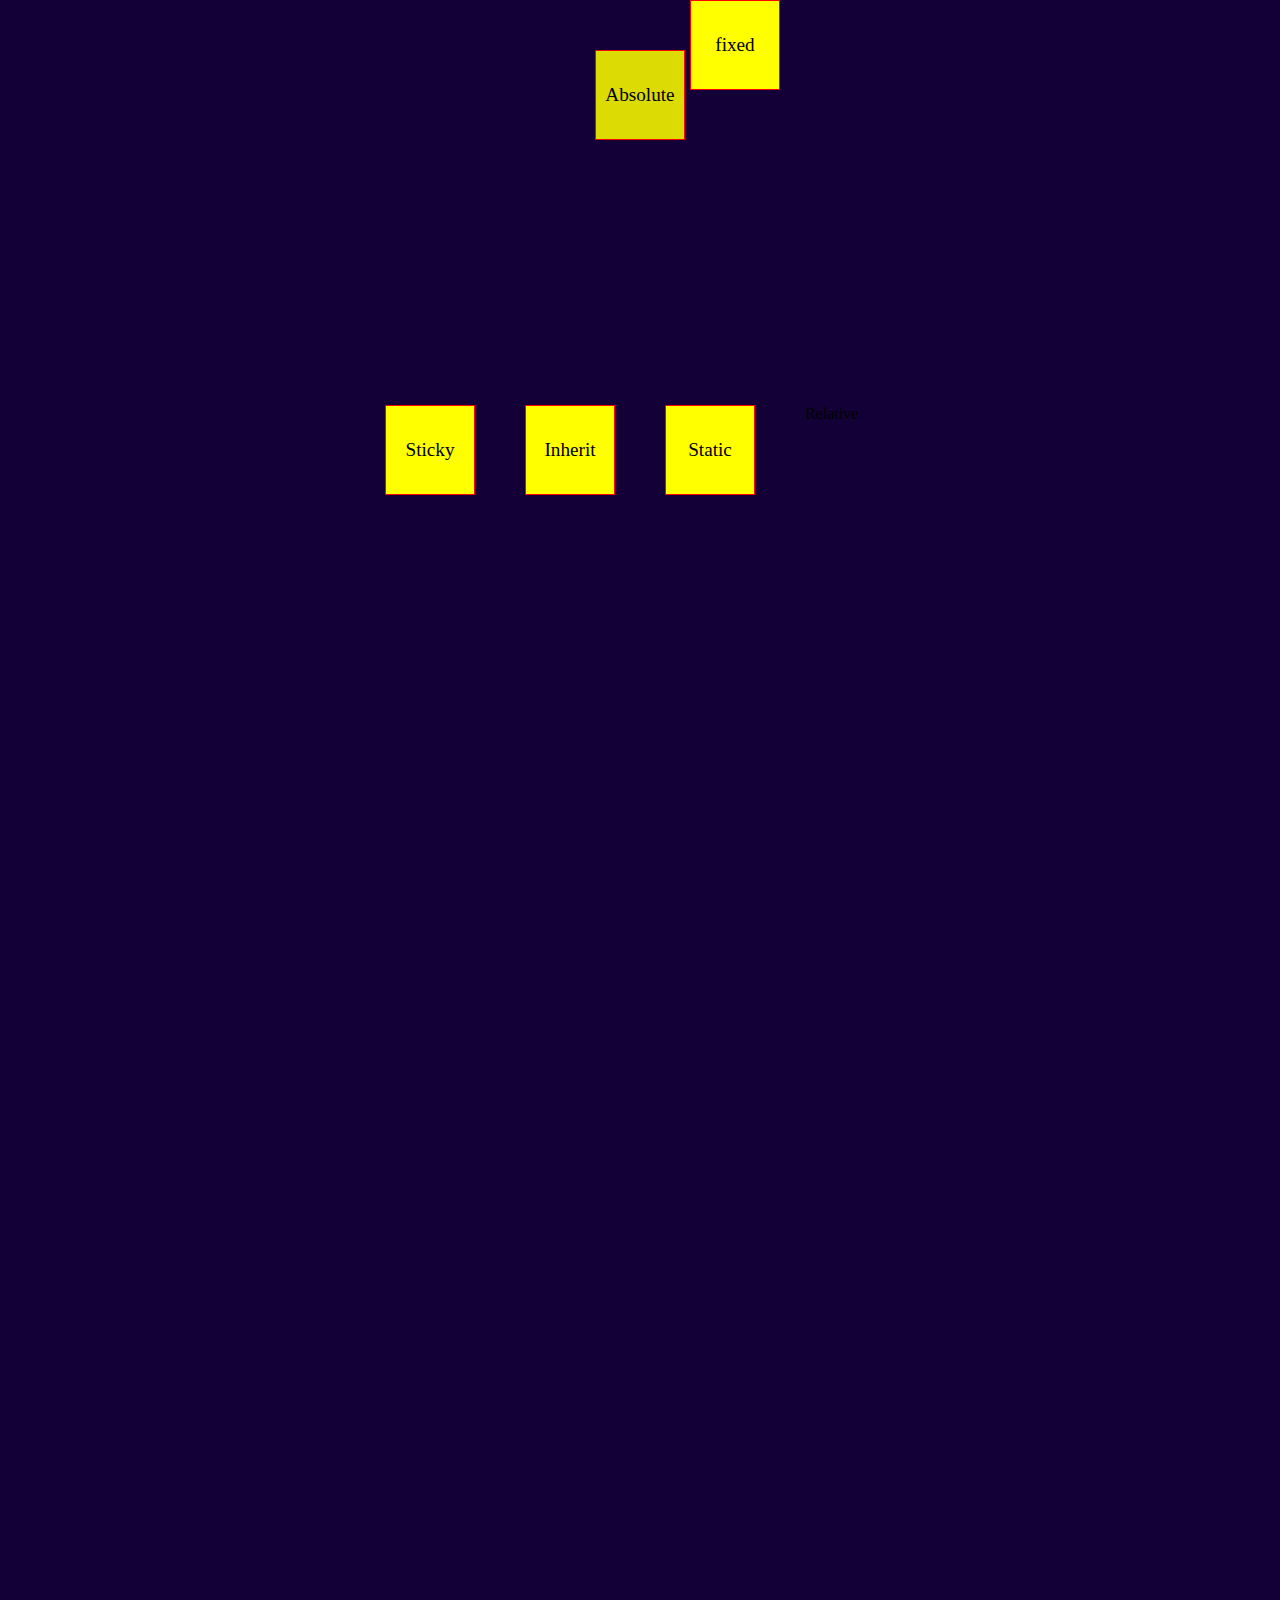
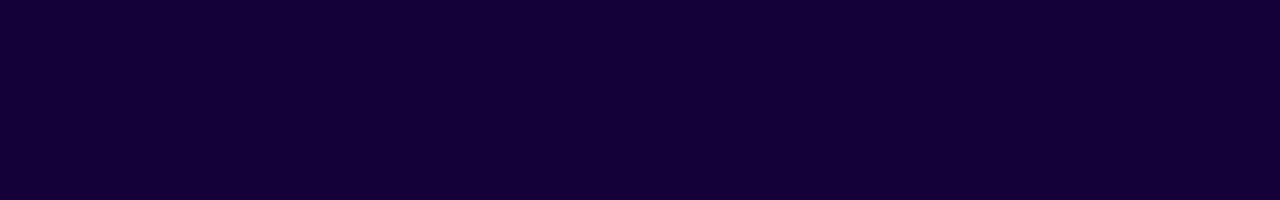
<file: Q1/index.html>
<!DOCTYPE html>
<html lang="en">
<head>
    <meta charset="UTF-8" />
    <meta name="viewport" content="width=device-width, initial-scale=1.0" />
    <title>Document</title>
    <link rel="stylesheet" href="style.css">
</head>
<body>
    <div class="wrapper">
        <div class="box1 box">Absolute</div>
        <div class="box2 box">Sticky</div>
        <div class="box3 box">fixed</div>
        <div class="box4 box">Inherit</div>
        <div class="box5 box">Static</div>
        <div class="box6 box">Relative</div>
    </div>
    <div class="wrapper"></div>
</body>
</html>
</file>
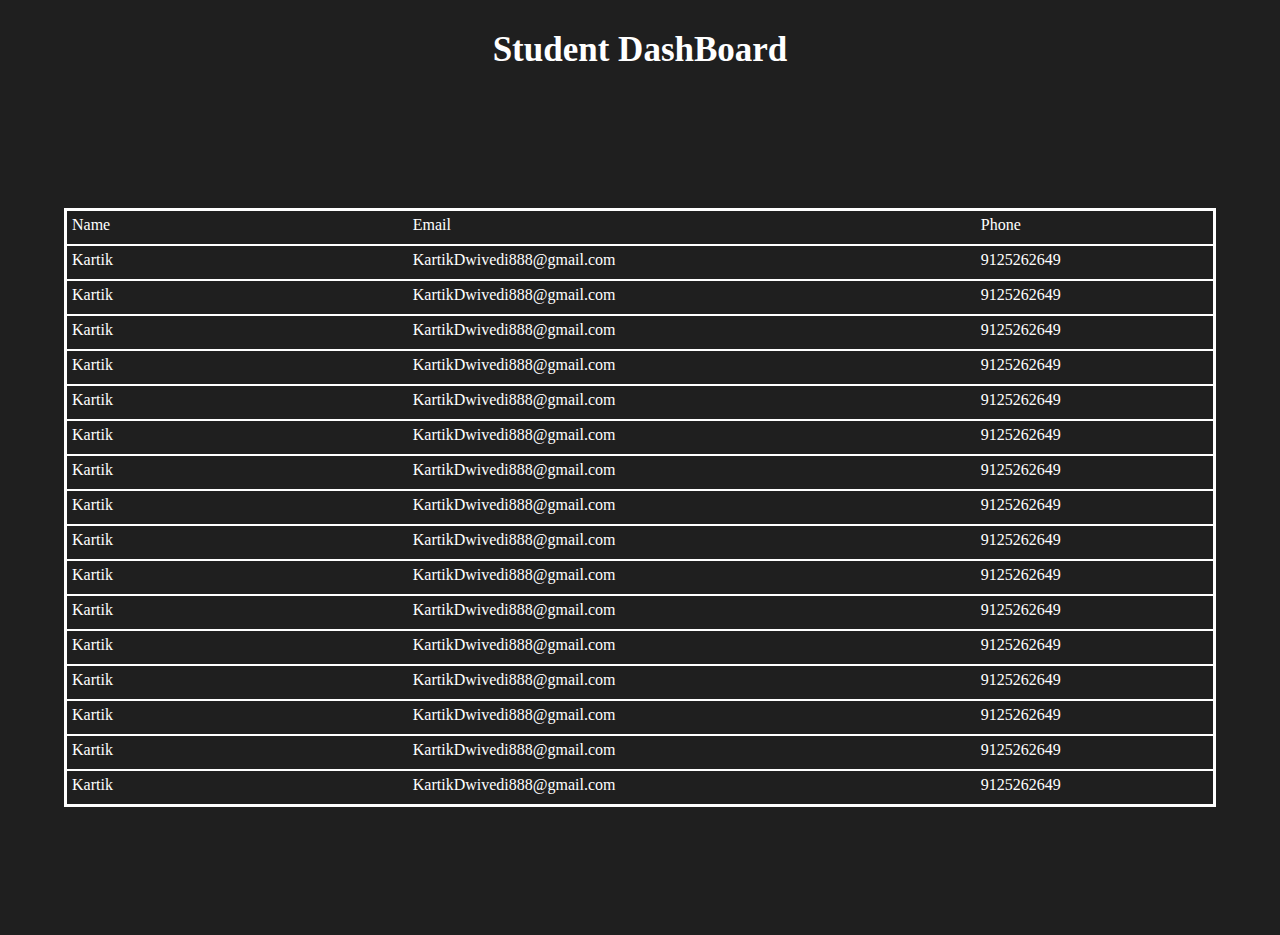
<file: assignment no 3/assignment no 3/Q10/index.html>
<!DOCTYPE html>
<html lang="en">
  <head>
    <meta charset="UTF-8" />
    <meta name="viewport" content="width=device-width, initial-scale=1.0" />
    <title>Document</title>
    <link rel="stylesheet" href="./style.css" />
  </head>
  <body>
    <p>Student DashBoard</p>
    <div class="wrapper">
      <div class="container">
        <div class="row1">
          <div class="name">Name</div>
          <div class="email">Email</div>
          <div class="phone">Phone</div>
        </div>
        <div class="row1">
          <div class="name">Kartik</div>
          <div class="email">KartikDwivedi888@gmail.com</div>
          <div class="phone">9125262649</div>
        </div>
        <div class="row1">
          <div class="name">Kartik</div>
          <div class="email">KartikDwivedi888@gmail.com</div>
          <div class="phone">9125262649</div>
        </div>
        <div class="row1">
          <div class="name">Kartik</div>
          <div class="email">KartikDwivedi888@gmail.com</div>
          <div class="phone">9125262649</div>
        </div>
        <div class="row1">
          <div class="name">Kartik</div>
          <div class="email">KartikDwivedi888@gmail.com</div>
          <div class="phone">9125262649</div>
        </div>
        <div class="row1">
          <div class="name">Kartik</div>
          <div class="email">KartikDwivedi888@gmail.com</div>
          <div class="phone">9125262649</div>
        </div>
        <div class="row1">
          <div class="name">Kartik</div>
          <div class="email">KartikDwivedi888@gmail.com</div>
          <div class="phone">9125262649</div>
        </div>
        <div class="row1">
          <div class="name">Kartik</div>
          <div class="email">KartikDwivedi888@gmail.com</div>
          <div class="phone">9125262649</div>
        </div>
        <div class="row1">
          <div class="name">Kartik</div>
          <div class="email">KartikDwivedi888@gmail.com</div>
          <div class="phone">9125262649</div>
        </div>
        <div class="row1">
          <div class="name">Kartik</div>
          <div class="email">KartikDwivedi888@gmail.com</div>
          <div class="phone">9125262649</div>
        </div>
        <div class="row1">
          <div class="name">Kartik</div>
          <div class="email">KartikDwivedi888@gmail.com</div>
          <div class="phone">9125262649</div>
        </div>
        <div class="row1">
          <div class="name">Kartik</div>
          <div class="email">KartikDwivedi888@gmail.com</div>
          <div class="phone">9125262649</div>
        </div>
        <div class="row1">
          <div class="name">Kartik</div>
          <div class="email">KartikDwivedi888@gmail.com</div>
          <div class="phone">9125262649</div>
        </div>
        <div class="row1">
          <div class="name">Kartik</div>
          <div class="email">KartikDwivedi888@gmail.com</div>
          <div class="phone">9125262649</div>
        </div>
        <div class="row1">
          <div class="name">Kartik</div>
          <div class="email">KartikDwivedi888@gmail.com</div>
          <div class="phone">9125262649</div>
        </div>
        <div class="row1">
          <div class="name">Kartik</div>
          <div class="email">KartikDwivedi888@gmail.com</div>
          <div class="phone">9125262649</div>
        </div>
        <div class="row1">
          <div class="name">Kartik</div>
          <div class="email">KartikDwivedi888@gmail.com</div>
          <div class="phone">9125262649</div>
        </div>
      </div>
    </div>
  </body>
</html>
</file>
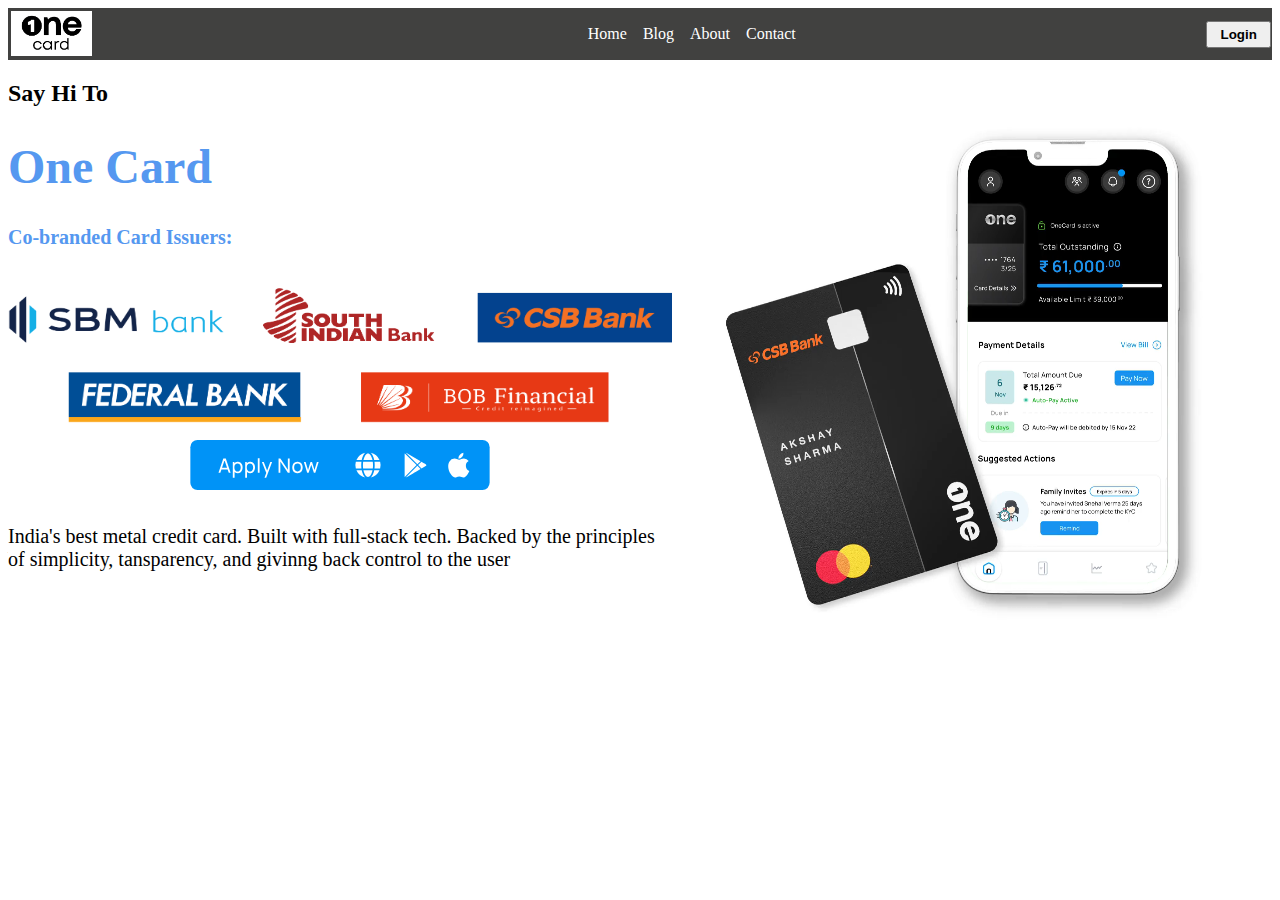
<file: assignment no 3/assignment no 3/Q6/index.html>
<!DOCTYPE html>
<html lang="en">
<head>
    <meta charset="UTF-8">
    <meta name="viewport" content="width=device-width, initial-scale=1.0">
    <title>Document</title>
    <link rel="stylesheet" href="./style.css">
</head>
<body>
    <nav>
      <div class="nOne">
        <img src="./download.png" alt="logo" height="45px" class="logo">
      </div>
      <div class="nTwo">
        <ul>
            <li><a href="">Home</a></li>
            <li><a href="">Blog</a></li>
            <li><a href="">About</a></li>
            <li><a href="">Contact</a></li>
        </ul>
      </div>
      <div class="nThree">
        <button class="nBtn">Login</button>
      </div>
    </nav>

    <div class="main">
        <div class="mainLeft">
          
          <div>
            <h2>
                Say Hi To
              </h2>
            <h1>
                One Card
              </h1>
              <p class="p1">
                Co-branded Card Issuers:
              </p>
          </div>

          <img src="./Banking_partners_24thJan_dark__.png" height="140vh" alt="banks logo">

          <img src="./cta_apply_now.svg" alt="applynow_img" height="50px" class="applyImg">

          <p class="p2">India's best metal credit card. Built with full-stack tech. Backed by the principles of simplicity, tansparency, and givinng back control to the user</p>
         
        </div>
        <div class="mainRight">
         <video src="./one.mp4" autoplay loop height="600vh"></video>
        </div>
    </div>
</body>
</html>
</file>
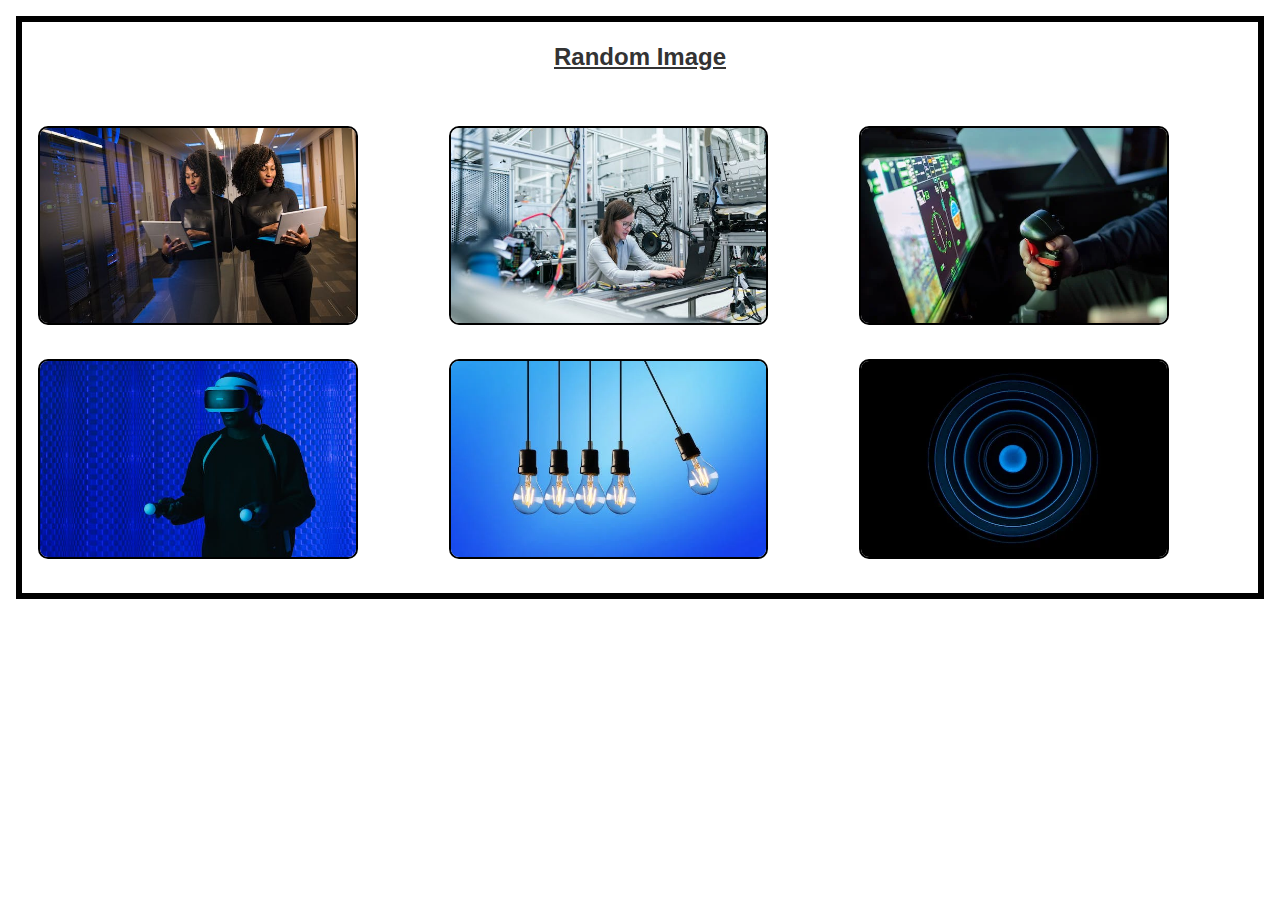
<file: assignment no 3/assignment no 3/Q7/index.html>
<!DOCTYPE html>
<html lang="en">
<head>
    <meta charset="UTF-8">
    <meta name="viewport" content="width=device-width, initial-scale=1.0">
    <title>Image Galary</title>
    <link rel="stylesheet" href="./style.css">
</head>
<body>
<div class="container">
    <h2><u>Random Image</u></h2>

    <div class="gallery">
        <div class="picture-1">
            <img src="./img1.jpeg" alt="#" class="gallery_img">
        </div>
        <div class="picture-2">
            <img src="./img2.jpeg" alt="#" class="gallery_img">
        </div>
        <div class="picture-3">
            <img src="./img3.webp" alt="#" class="gallery_img">
        </div>
        <div class="picture-4">
            <img src="./img4.jpeg" alt="#" class="gallery_img">
        </div>
        <div class="picture-5">
            <img src="./img5.webp" alt="#" class="gallery_img">
        </div>
        <div class="picture-6">
            <img src="./img6.webp" alt="#" class="gallery_img">
        </div>
    </div>
</div>
</body>
</html>
</file>
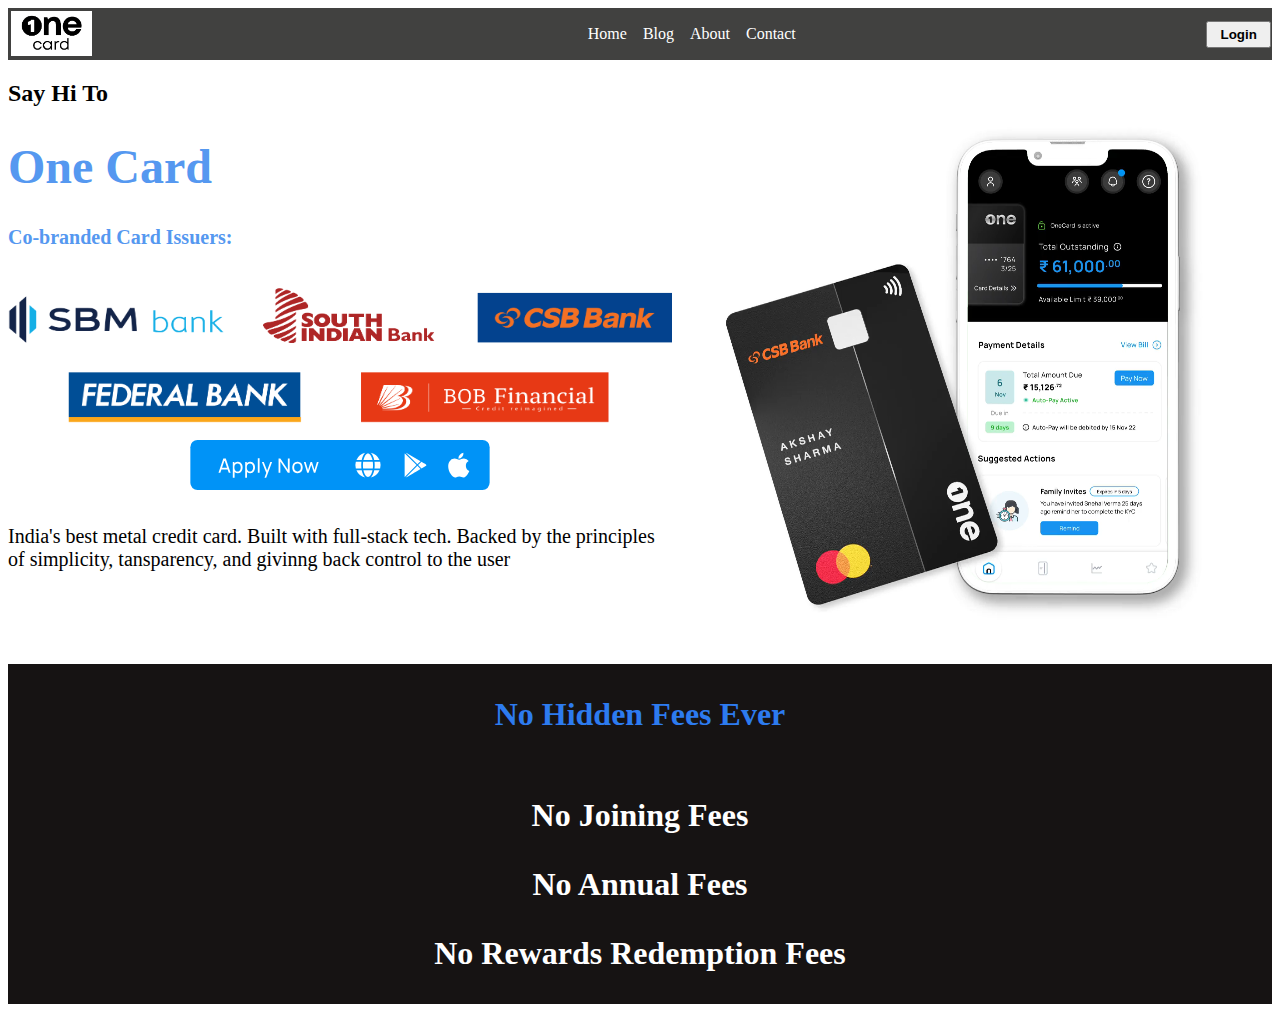
<file: assignment no 3/assignment no 3/Q8/index.html>
<!DOCTYPE html>
<html lang="en">
<head>
    <meta charset="UTF-8">
    <meta name="viewport" content="width=device-width, initial-scale=1.0">
    <title>Document</title>
    <link rel="stylesheet" href="./style.css">
</head>
<body>
    <nav>
      <div class="nOne">
        <img src="./download.png" alt="logo" height="45px" class="logo">
      </div>
      <div class="nTwo">
        <ul>
            <li><a href="">Home</a></li>
            <li><a href="">Blog</a></li>
            <li><a href="">About</a></li>
            <li><a href="">Contact</a></li>
        </ul>
      </div>
      <div class="nThree">
        <button class="nBtn">Login</button>
      </div>
    </nav>

    <div class="main">
        <div class="mainLeft">
          
          <div>
            <h2>
                Say Hi To
              </h2>
            <h1>
                One Card
              </h1>
              <p class="p1">
                Co-branded Card Issuers:
              </p>
          </div>

          <img src="./Banking_partners_24thJan_dark__.png" height="140vh" alt="banks logo">

          <img src="./cta_apply_now.svg" alt="applynow_img" height="50px" class="applyImg">

          <p class="p2">India's best metal credit card. Built with full-stack tech. Backed by the principles of simplicity, tansparency, and givinng back control to the user</p>
         
        </div>
        <div class="mainRight">
         <video src="./one.mp4" autoplay loop height="600vh"></video>
        </div>
    </div>
    <footer class="footer">
      <div class="fDiv1">
        <p class="noHidden">
          No Hidden Fees Ever
        </p>
      </div>
      <div class="fDiv2">
           <p>No Joining Fees</p>
           <p>No Annual Fees</p>
           <p>No Rewards Redemption Fees</p>
      </div>
    </footer>
</body>
</html>
</file>
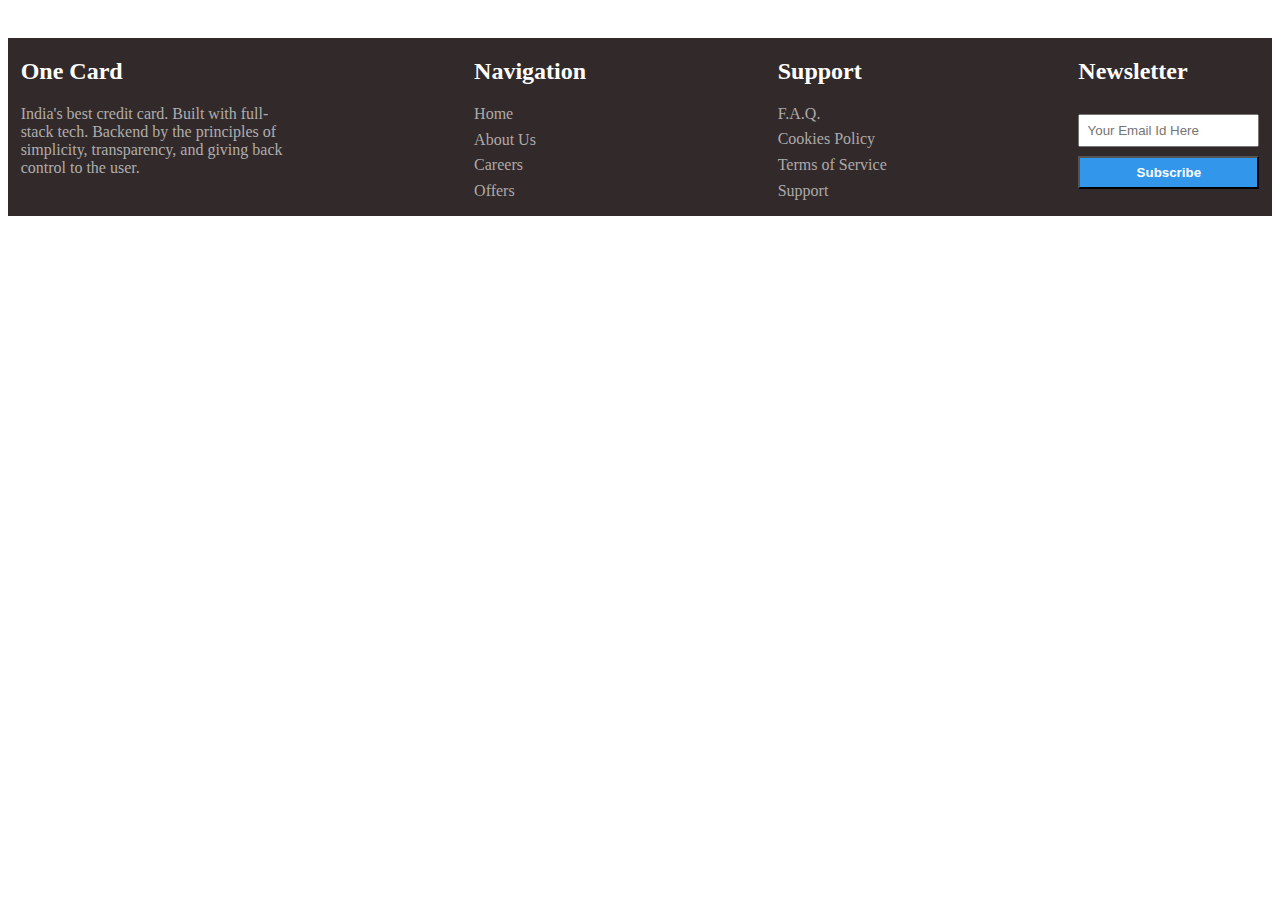
<file: assignment no 3/assignment no 3/Q9/index.html>
<!DOCTYPE html>
<html lang="en">
<head>
    <meta charset="UTF-8">
    <meta name="viewport" content="width=device-width, initial-scale=1.0">
    <title>Document</title>
    <link rel="stylesheet" href="./style.css">
</head>
<body>
    <footer>
        <div class="fDiv1">
            <h2>
                One Card
            </h2>

            <p>
                India's best credit card. Built with full- <br>stack tech. Backend by the principles of <br> simplicity, transparency, and giving back <br>control to the user.
            </p>
        </div>
        <div class="fDiv2">
            <h2>Navigation</h2>
            <ul>
                <li><a href="">Home</a></li>
                <li><a href="">About Us</a></li>
                <li><a href="">Careers</a></li>
                <li><a href="">Offers</a></li>
            </ul>
        </div>
        <div class="fDiv3">
            <h2>Support</h2>
            <ul>
                <li><a href="">F.A.Q.</a></li>
                <li><a href="">Cookies Policy</a></li>
                <li><a href="">Terms of Service</a></li>
                <li><a href="">Support</a></li>
            </ul>
        </div>
        <div class="fDiv4">
            <h2>Newsletter</h2>
            <input type="text" placeholder="Your Email Id Here">
            <button>Subscribe</button>
        </div>
    </footer>
    
</body>
</html>
</file>
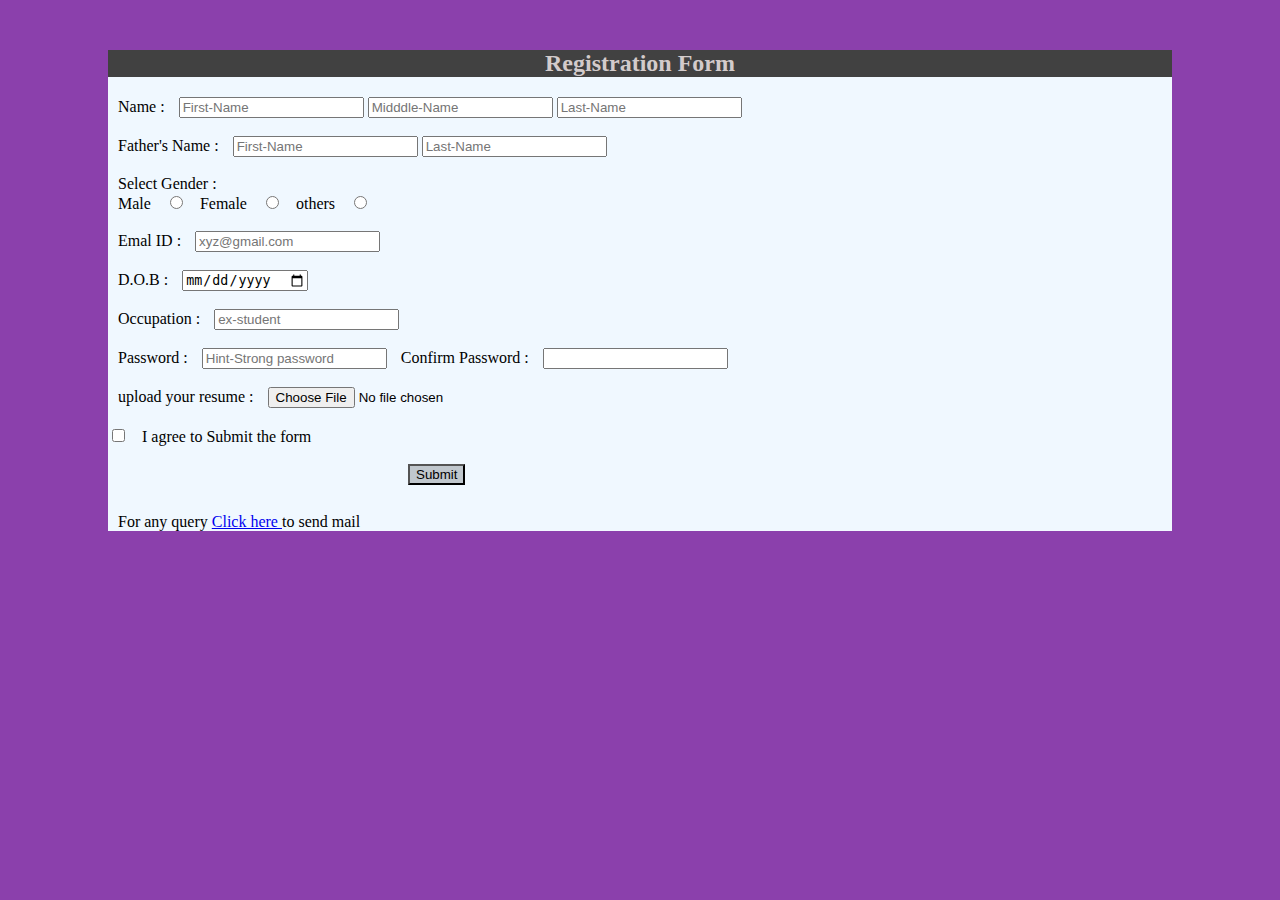
<file: Q2/Regi.html>
<!DOCTYPE html>
<html lang="en">
<head>
    <meta charset="UTF-8">
    <meta http-equiv="X-UA-Compatible" content="IE=edge">
    <meta name="viewport" content="width=device-width, initial-scale=1.0">
    <title>Registration form</title>
    <style>
        div{
            background-color: aliceblue;
            margin: 50PX 100px;
            
        }
        label,p{
            margin: 10px;
        }
        button{
            margin-left: 300px;
            background-color:rgb(192, 199, 205);
        }
    </style>
</head>
<body style="background-color: rgb(139, 64, 172);">
    <div>
        <h2 style="background-color: #414141; text-align: center; color:#d3cbcb;">Registration Form</h2>

        <form action="" method="get" autocomplete="on">
            <label for="">Name : </label>
            <input type="text" id="" placeholder="First-Name">
            <input type="text" id="mname" placeholder="Midddle-Name">
            <input type="text" id="lname" placeholder="Last-Name"><br><br>

            <label for="name">Father's Name : </label>
            <input type="text" placeholder="First-Name">
            <input type="text" placeholder="Last-Name"><br><br>

            <label for="gender">Select Gender :</label><br>
            <label for="male">Male</label>
            <input type="radio" name="gender-choice">
            <label for="male">Female</label>
            <input type="radio" name="gender-choice">
            <label for="male">others</label>
            <input type="radio" name="gender-choice"><br><br>

            <label for="email">Emal ID : </label>
            <input type="email" placeholder="xyz@gmail.com"><br><br>

            <label for="date of birth">D.O.B : </label>
            <input type="date" > <br><br>

            <label for="occupation">Occupation :</label>
            <input type="text" placeholder="ex-student"><br><br>

            <label for="password">Password : </label>
            <input type="password" placeholder="Hint-Strong password">
            <label for="password">Confirm Password : </label>
            <input type="password"><br><br>

            <label for="resume">upload your resume : </label>
            <input type="file" id="resume"><br><br>
            
            <input type="checkbox">
            <label for="confirm">I agree to Submit the form</label><br><br>

            <button type="button" onclick="document.write('Thank You Successfully submited')">Submit</button> <br><br>
            <!-- <button type="submit">Submit</button> -->
        </form>

        <p>For any query <a href="patillatesh98@gmail.com">Click here </a>to send mail</p>

    </div>

</body>
</html>
</file>
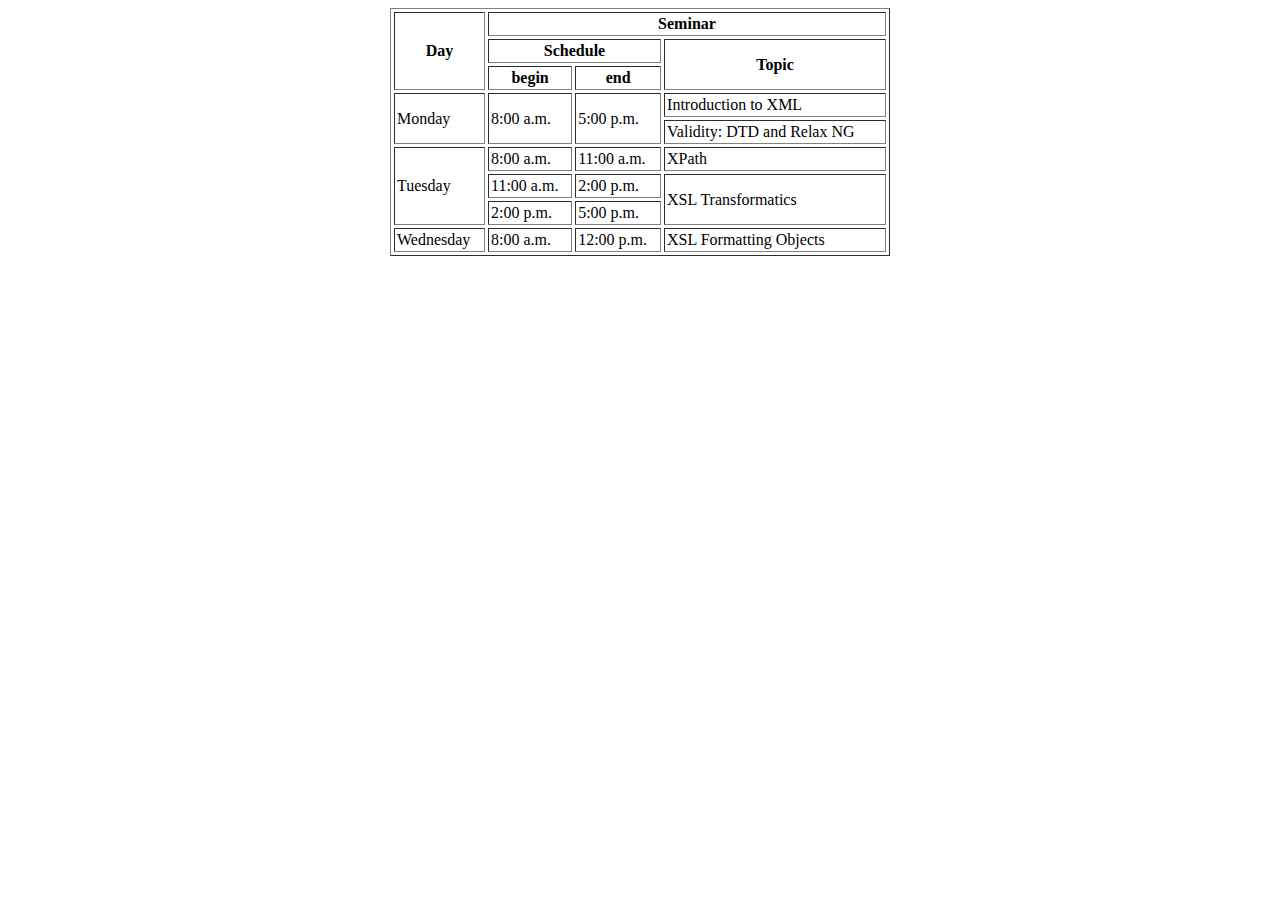
<file: PPT Program 1 Assingment/Q10/TimeTable.html>
<!DOCTYPE html>
<html lang="en">
<head>
    <meta charset="UTF-8">
    <meta name="viewport" content="width=device-width, initial-scale=1.0">
    <title>Document</title>
</head>
<body>
    <table border="1" cellpadding="2" cellspacing="3" align="center" height="200" width="500">
<tr>
    <th rowspan="3">Day</th>
    <th colspan="3">Seminar</th>
</tr>
<tr>
    <th colspan="2">Schedule</th>
    <th rowspan="2">Topic</th>
</tr>
<tr>
    <th>begin</th>
    <th>end</th>
</tr>
<tr>
    <td rowspan="2">Monday</td>
    <td rowspan="2" >8:00 a.m.</td>
    <td rowspan="2" >5:00 p.m.</td>
    <td >Introduction to XML</td>
    <tr><td >Validity: DTD and Relax NG</td>
    
    <tr>
    <td rowspan="3">Tuesday</td>
    <td >8:00 a.m.</td>
    <td >11:00 a.m.</td>
    <td >XPath</td><tr>
    <td >11:00 a.m.</td>
    <td > 2:00 p.m.</td>
    <td rowspan="2"> XSL Transformatics</td>
    <tr><td >2:00 p.m.</td>
    <td >5:00 p.m.</td>
    </tr>
    <tr>
        <td>Wednesday</td>
        <td >8:00 a.m.</td>
        <td >12:00 p.m.</td>
        <td>XSL Formatting Objects</td>
        </tr>
    
    </table>
</body>
</html>
</file>
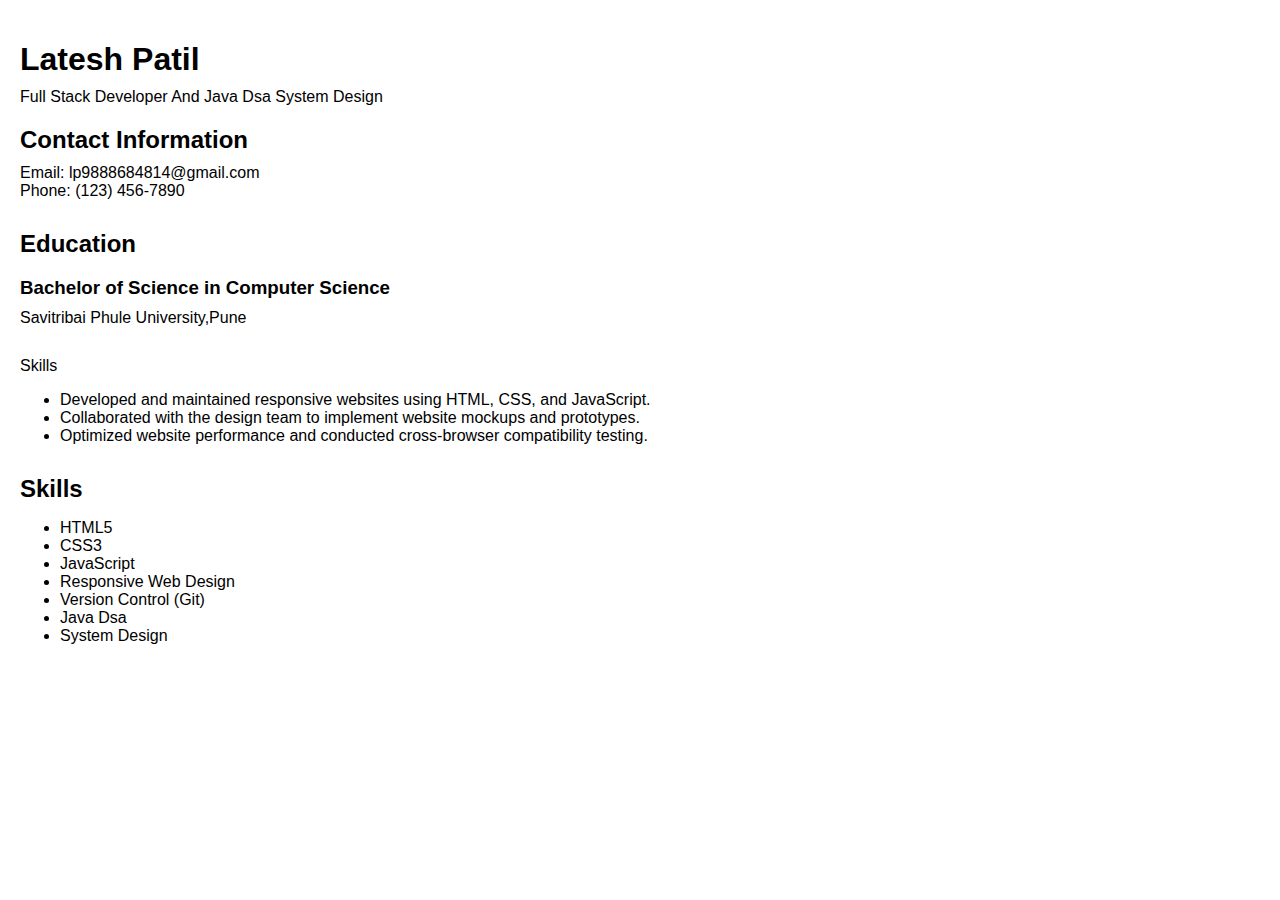
<file: PPT Program 1 Assingment/Q4/Resum.html>
<!DOCTYPE html>
<html lang="en">
<head>
  <meta charset="UTF-8">
  <meta name="viewport" content="width=device-width, initial-scale=1.0">
  <title>My Resume</title>
  <style>
    body {
      font-family: Arial, sans-serif;
      margin: 0;
      padding: 20px;
    }
    
    h1, h2, h3 {
      margin-bottom: 10px;
    }
    
    p {
      margin: 0;
    }
    
    .section {
      margin-bottom: 30px;
    }
    
    .section:last-child {
      margin-bottom: 0;
    }
  </style>
</head>
<body>
  <h1>Latesh Patil</h1>
  <p>Full Stack Developer And Java Dsa System Design</p>
  
  <div class="section">
    <h2>Contact Information</h2>
    <p>Email: lp9888684814@gmail.com</p>
    <p>Phone: (123) 456-7890</p>
   
  </div>
  
  <div class="section">
    <h2>Education</h2>
    <h3>Bachelor of Science in Computer Science</h3>
    <p>Savitribai Phule University,Pune </p>
   
  </div>
  
  <div class="section">
    <p>Skills</p>
    <ul>
      <li>Developed and maintained responsive websites using HTML, CSS, and JavaScript.</li>
      <li>Collaborated with the design team to implement website mockups and prototypes.</li>
      <li>Optimized website performance and conducted cross-browser compatibility testing.</li>
    </ul>
  </div>
  
  <div class="section">
    <h2>Skills</h2>
    <ul>
      <li>HTML5</li>
      <li>CSS3</li>
      <li>JavaScript</li>
      <li>Responsive Web Design</li>
      <li>Version Control (Git)</li>
      <li>Java Dsa</li>
      <li>System Design</li>
    </ul>
  </div>
  
</body>
</html>
</file>
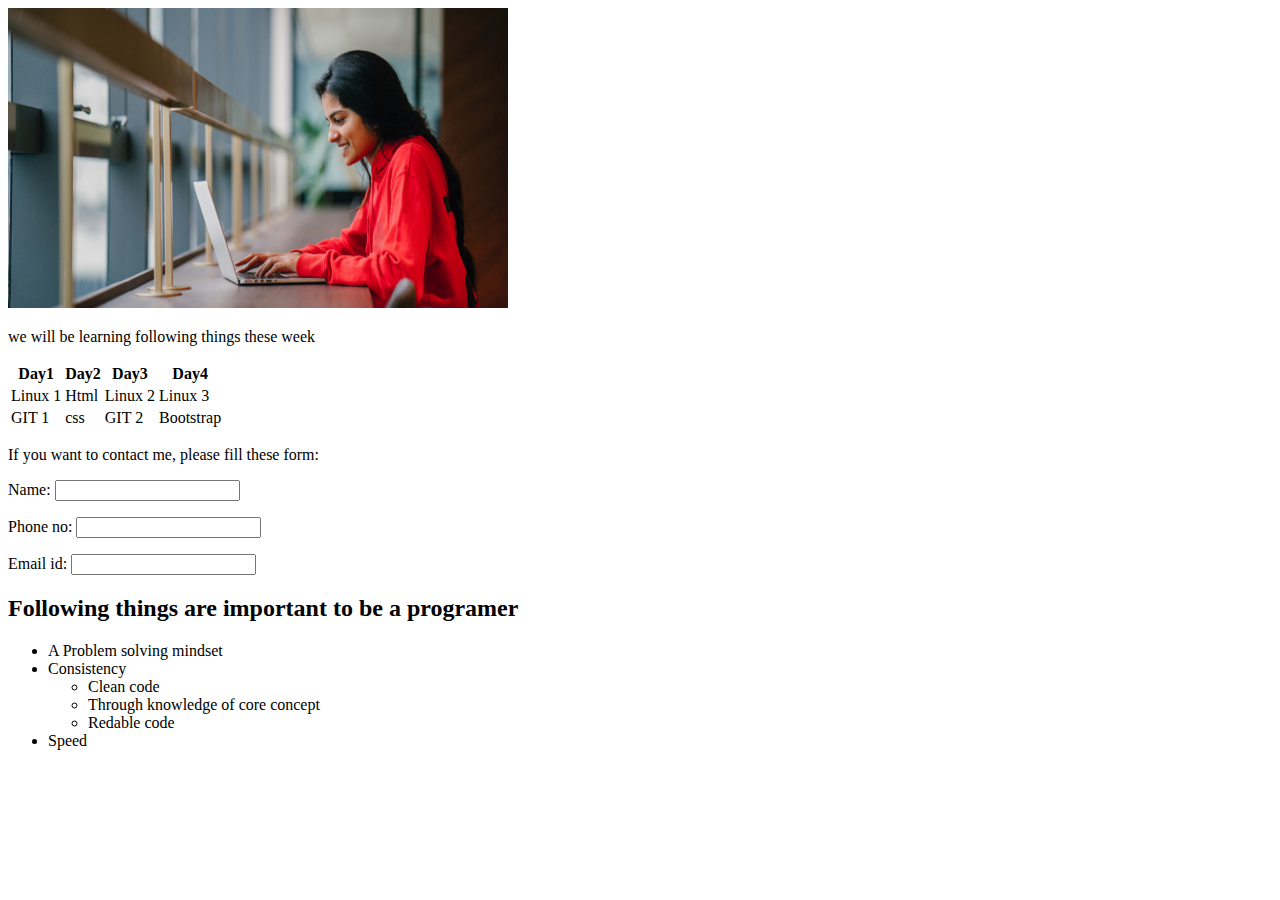
<file: PPT Program 1 Assingment/Q5/Q5.html>
<!DOCTYPE html>
<html lang="en">
<head>
    <meta charset="UTF-8">
    <meta name="viewport" content="width=device-width, initial-scale=1.0">
    <title>Document</title>
</head>
<body>
   <img src="./img1.jpg" height="300px" width="500px">
  <p> we will be learning following things these week</p>  

    <table>
        <tr>
        <th>Day1</th>
        <th>Day2</th>
        <th>Day3</th>
        <th>Day4</th>
        </tr>
        <tr>
        <td>Linux 1</td>
        <td>Html</td>
        <td>Linux 2</td>
        <td>Linux 3</td>
       </tr>
       <tr>
        <td>GIT 1</td>
        <td>css</td>
        <td>GIT 2</td>
        <td>Bootstrap</td>
       </tr>
    </table>


   <p>If you want to contact me, please fill these form:</p> 
   <form><p>Name: <input type="text"> </p>
<p>Phone no: <input type="text" ></p>
 <p>Email id: <input type="text"></p>
</form>

   <h2>Following things are important to be a programer</h2>
  
    <ul>
        <li >A Problem solving mindset</li>
        <li>Consistency</li>
        <ul>
          
            <li>Clean code</li>
            <li>Through knowledge of core concept</li>
            <li>Redable code</li>
        </ul>
        <li>Speed</li>

    </ul>
  
   

   
</body>
</html>
</file>
<file: Q1/style.css>
*{
    margin: 0;padding: 0;box-sizing: border-box;
    overflow-x: hidden;
}

.wrapper{
    height: 100vh;
    width: 100vw;
    background: #120037;
    display: flex;
    justify-content: center;
    align-items: center;
    gap: 50px;
}
.box1{
    display: flex;
    justify-content: center;
    align-items: center;
    background-color: rgb(220, 220, 4);
    font-size: larger;
    color: black;
    border: 1px solid red;
    position: absolute;
    top: 50px;
}
.box2{
    display: flex;
    justify-content: center;
    align-items: center;
    background-color: yellow;
    font-size: larger;
    color: black;
    border: 1px solid red;
    position: sticky;
    top: 100px;
}
.box3{
    display: flex;
    justify-content: center;
    align-items: center;
    background-color: yellow;
    font-size: larger;
    color: black;
    border: 1px solid red;
    position: fixed;
    top: 0px;
    right: 500px;
}
.box4{
    display: flex;
    justify-content: center;
    align-items: center;
    background-color: yellow;
    font-size: larger;
    color: black;
    border: 1px solid red;
    position: inherit;
    top: 0px;
}
.box5{
    display: flex;
    justify-content: center;
    align-items: center;
    background-color: yellow;
    font-size: larger;
    color: black;
    border: 1px solid red;
    position: static;
    top: 0px;
}
.box{
    height: 10vh;
    width: 10vh;
}
</file>
<file: assignment no 3/assignment no 3/Q10/style.css>
*{
    padding: 0;
    margin: 0;
    box-sizing: border-box;
}
body{
    background: #1F1F1F;
    color: white;
}
.wrapper{
    width: 100vw;
    height: 95vh;
    display: flex;
    justify-content: center;
    align-items: center;
}
body p {
    font-size: 35px;
    font-weight: 700;
    text-align: center;
    padding: 10px;
    margin-top: 20px;
}
.container{
    width: 90vw;
    height: auto;
    border: 2px solid white;
    overflow: scroll;
}
.row1{
    display: flex;
    height: 35px;
    border: 1px solid white;
    padding: 5px;
}
.name{
    width: 30%;
    min-width: 300px;
}
.email{
    width: 50%;
    min-width: 500px;
}
.phone{
    width: 20%;
    min-width: 200px;
}
</file>
<file: assignment no 3/assignment no 3/Q6/style.css>
nav{
    /* border: 1px solid black; */
    background-color: rgb(65, 65, 64);
    display: flex;
    justify-content: space-between;
    align-items: center;
    width: 100%;
}
ul{
    display: flex;
    gap: 10%;
}
ul li{
    list-style: none;
}
a{
    color: white;
    text-decoration: none;
}
.nThree{
    margin-right: 2%;
}
.nBtn{
    font-weight: 800;
    padding-top: 10%;
    padding-bottom: 10%;
    padding-left: 30%;
    padding-right: 30%;
}
.nBtn:hover{
    cursor: pointer;
}
.logo{
    margin-top: 4%;
    margin-left: 4%;
}
.logo:hover{
    cursor: pointer;
}
.main{
    display: flex;
}
h2{
    font-weight: 900;
}
h1{
    color: rgb(85, 152, 240);
    font-size: 3em;
}
.p1{
    color: rgb(85, 152, 240);
    font-weight: 600;
    font-size: 20px;
}
.mainLeft{
    /* margin-right: 200px; */
    gap: 2.5%;
    display: flex;
    flex-direction: column;
    /* justify-content: center; */
}
.p2{
    font-weight: 400;
    font-size: 20px;
}
.applyImg:hover{
   cursor: pointer;
}
/* .mainRight{
    height: 10%;
} */

@media screen and (max-width: 600px) {
   .main{
    flex-direction: column;
   }
   nav{
    width: 100vw;
   }
  }
</file>
<file: assignment no 3/assignment no 3/Q7/style.css>
*{
    margin: 0;padding: 0;
}
body {
font-family: "Nunito", sans-serif;
color: #333;
font-weight: 300;
line-height: 1.6; 
}

.container {
box-sizing: border-box;
margin: 1rem; 
padding: 1rem;
text-align: center;
border: 6px solid black;
}

.gallery {
display: grid;
grid-gap: 1rem; 
margin-top: 50px;
}
.gallery_img {
    width: 80%;
    height: 90%;
    border: 2px solid black;
    border-radius: 10px;
    object-fit: cover;
    display: block; 
}
   .picture-1 {
    border: 10px black;
    grid-column-start: 1;
    grid-column-end: 3;
    grid-row-start: 1;
    grid-row-end: 3;
   }
  
  .picture-2 {
    grid-column-start: 3;
    grid-column-end: 5;
    grid-row-start: 1;
    grid-row-end: 3;
  }
  
  .picture-3 {
    grid-column-start: 5;
    grid-column-end: 7;
    grid-row-start: 1;
    grid-row-end: 3;
  }
  
  .picture-4 {
    grid-column-start: 1;
    grid-column-end: 3;
    grid-row-start: 3;
    grid-row-end: 5;
  }
  
  .picture-5 {
    grid-column-start: 3;
    grid-column-end: 5;
    grid-row-start: 3;
    grid-row-end: 5;
  }
  
  .picture-6 {
    grid-column-start: 5;
    grid-column-end: 7;
    grid-row-start: 3;
    grid-row-end: 5;
  }

  @media screen and (max-width: 600px) {
    .gallery{
        display: flex;
        flex-direction: column;
       margin-left: 15%;
    }
    
  }
</file>
<file: assignment no 3/assignment no 3/Q8/style.css>
nav{
    /* border: 1px solid black; */
    background-color: rgb(65, 65, 64);
    display: flex;
    justify-content: space-between;
    align-items: center;
    width: 100%;
}
ul{
    display: flex;
    gap: 10%;
}
ul li{
    list-style: none;
}
a{
    color: white;
    text-decoration: none;
}
.nThree{
    margin-right: 2%;
}
.nBtn{
    font-weight: 800;
    padding-top: 10%;
    padding-bottom: 10%;
    padding-left: 30%;
    padding-right: 30%;
}
.nBtn:hover{
    cursor: pointer;
}
.logo{
    margin-top: 4%;
    margin-left: 4%;
}
.logo:hover{
    cursor: pointer;
}
.main{
    display: flex;
}
h2{
    font-weight: 900;
}
h1{
    color: rgb(85, 152, 240);
    font-size: 3em;
}
.p1{
    color: rgb(85, 152, 240);
    font-weight: 600;
    font-size: 20px;
}
.mainLeft{
    /* margin-right: 200px; */
    gap: 2.5%;
    display: flex;
    flex-direction: column;
    /* justify-content: center; */
}
.p2{
    font-weight: 400;
    font-size: 20px;
}
.applyImg:hover{
   cursor: pointer;
}
/* .mainRight{
    height: 10%;
} */

@media screen and (max-width: 600px) {
   .main{
    flex-direction: column;
   }
   nav{
    width: 100vw;
   }
   .fDiv1{
    color: black;
    background-color: white;
   }
   .fDiv2{
    color: black;
    background-color: white;
   }
   
  }

  .footer{
    font-size: xx-large;
    font-weight: 900;
    color: white;
    background-color: #161313;
    text-align: center;
    display: flex;
    flex-direction: column;
  }
  .noHidden{
    color: rgb(45, 123, 239);
  }
</file>
<file: assignment no 3/assignment no 3/Q9/style.css>
footer{
    display: flex;
    justify-content: space-between;
    margin-top: 3%;
    color: white;
    background-color: rgb(50, 42, 42);
}
li{
    list-style: none;
}
li a{
    text-decoration: none;
    color: rgb(174, 169, 169);
}
ul{
    padding: 0;
}
.fDiv4{
    margin-right: 1%;
    display: flex;
    gap: 5%;
    flex-direction: column;
}
input{
    padding: 4%;
}
button{
    color:white;
    font-weight: 700;
    background-color: rgb(50, 151, 234);
    padding: 4%;
}
li{
    margin-top: 7%;
}
.fDiv1{
    margin-left: 1%;
}
p{
    color: rgb(175, 173, 173);
}
@media screen and (max-width: 600px) {
    footer{
        margin-left: 1%;
        margin-right: 1%;
        text-align: center;
        flex-direction: column;
    }
}
</file>
